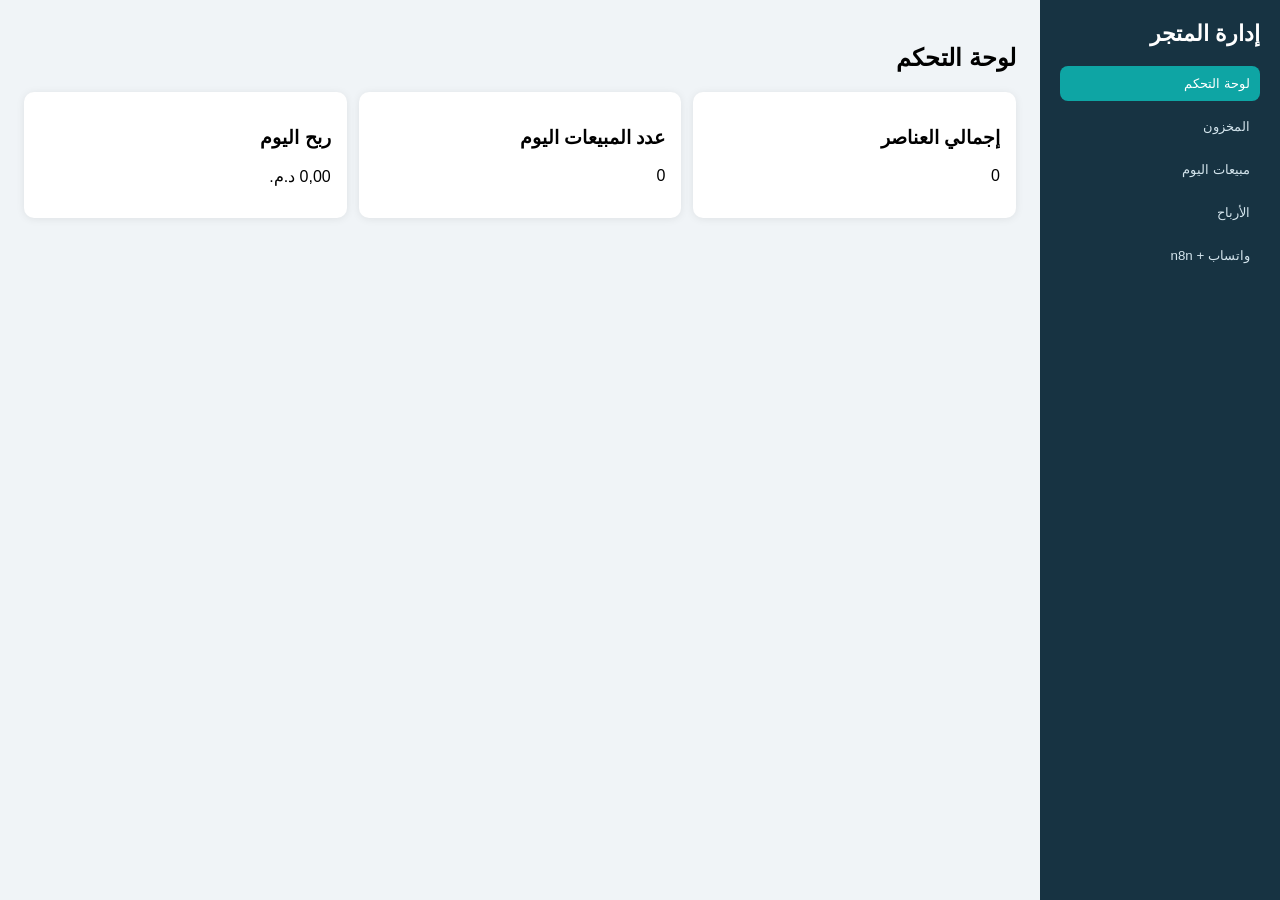
<file: index.html>
<!doctype html>
<html lang="ar" dir="rtl">
<head>
  <meta charset="UTF-8" />
  <meta name="viewport" content="width=device-width, initial-scale=1.0" />
  <title>نظام إدارة متجر الهواتف والإكسسوارات</title>
  <link rel="stylesheet" href="styles.css" />
</head>
<body>
  <div class="layout">
    <aside class="sidebar">
      <h1>إدارة المتجر</h1>
      <nav>
        <button class="nav-btn active" data-view="dashboard">لوحة التحكم</button>
        <button class="nav-btn" data-view="inventory">المخزون</button>
        <button class="nav-btn" data-view="sales">مبيعات اليوم</button>
        <button class="nav-btn" data-view="reports">الأرباح</button>
        <button class="nav-btn" data-view="automation">واتساب + n8n</button>
      </nav>
    </aside>

    <main class="content">
      <section id="dashboard" class="view active">
        <h2>لوحة التحكم</h2>
        <div class="cards" id="summaryCards"></div>
      </section>

      <section id="inventory" class="view">
        <h2>إضافة قطعة إلى المخزون</h2>
        <form id="inventoryForm" class="grid-form">
          <input required name="code" placeholder="الكود / الباركود" />
          <input required name="name" placeholder="اسم القطعة" />
          <select required name="category">
            <option value="">اختر الفئة</option>
            <option>هواتف جديدة</option>
            <option>هواتف مستعملة - Android</option>
            <option>هواتف مستعملة - iPhone</option>
            <option>حمايات شاشة</option>
            <option>أغطية / Pochettes</option>
            <option>حواسيب</option>
            <option>إكسسوارات أخرى</option>
          </select>
          <input required name="buyPrice" type="number" min="0" step="0.01" placeholder="سعر الشراء" />
          <input name="stockQty" type="number" min="1" step="1" value="1" placeholder="الكمية" />
          <button type="submit">حفظ في المخزون</button>
        </form>

        <h3>جدول المخزون</h3>
        <table>
          <thead>
            <tr>
              <th>الكود</th><th>الاسم</th><th>الفئة</th><th>سعر الشراء</th><th>الكمية المتوفرة</th>
            </tr>
          </thead>
          <tbody id="inventoryTable"></tbody>
        </table>
      </section>

      <section id="sales" class="view">
        <h2>تسجيل عملية بيع (بمسح الكود)</h2>
        <form id="salesForm" class="grid-form">
          <input required name="code" placeholder="امسح الباركود هنا" />
          <input required name="sellPrice" type="number" min="0" step="0.01" placeholder="سعر البيع" />
          <button type="submit">إضافة إلى مبيعات اليوم</button>
        </form>

        <table>
          <thead>
            <tr>
              <th>التاريخ</th><th>الكود</th><th>القطعة</th><th>سعر الشراء</th><th>سعر البيع</th><th>الربح</th>
            </tr>
          </thead>
          <tbody id="salesTable"></tbody>
        </table>
      </section>

      <section id="reports" class="view">
        <h2>ملخص الأرباح</h2>
        <div class="cards" id="profitCards"></div>
      </section>

      <section id="automation" class="view">
        <h2>إعداد ربط Google Sheets و n8n و WhatsApp</h2>
        <ol>
          <li>أنشئ Google Sheet فيه الأوراق: <strong>Inventory</strong>, <strong>Sales</strong>, <strong>Orders</strong>.</li>
          <li>أنشئ Google Apps Script Web App لتحديث الأوراق عبر API.</li>
          <li>في n8n: Webhook ← AI Agent ← Google Sheets ← WhatsApp Cloud API.</li>
        </ol>
        <form id="webhookForm" class="grid-form">
          <input name="webhook" placeholder="ضع رابط Webhook من n8n" />
          <button type="submit">حفظ الرابط</button>
        </form>
        <button id="sendDemoOrder">إرسال طلب تجريبي إلى n8n</button>
        <p id="automationStatus"></p>
      </section>
    </main>
  </div>

  <script src="app.js"></script>
</body>
</html>
</file>
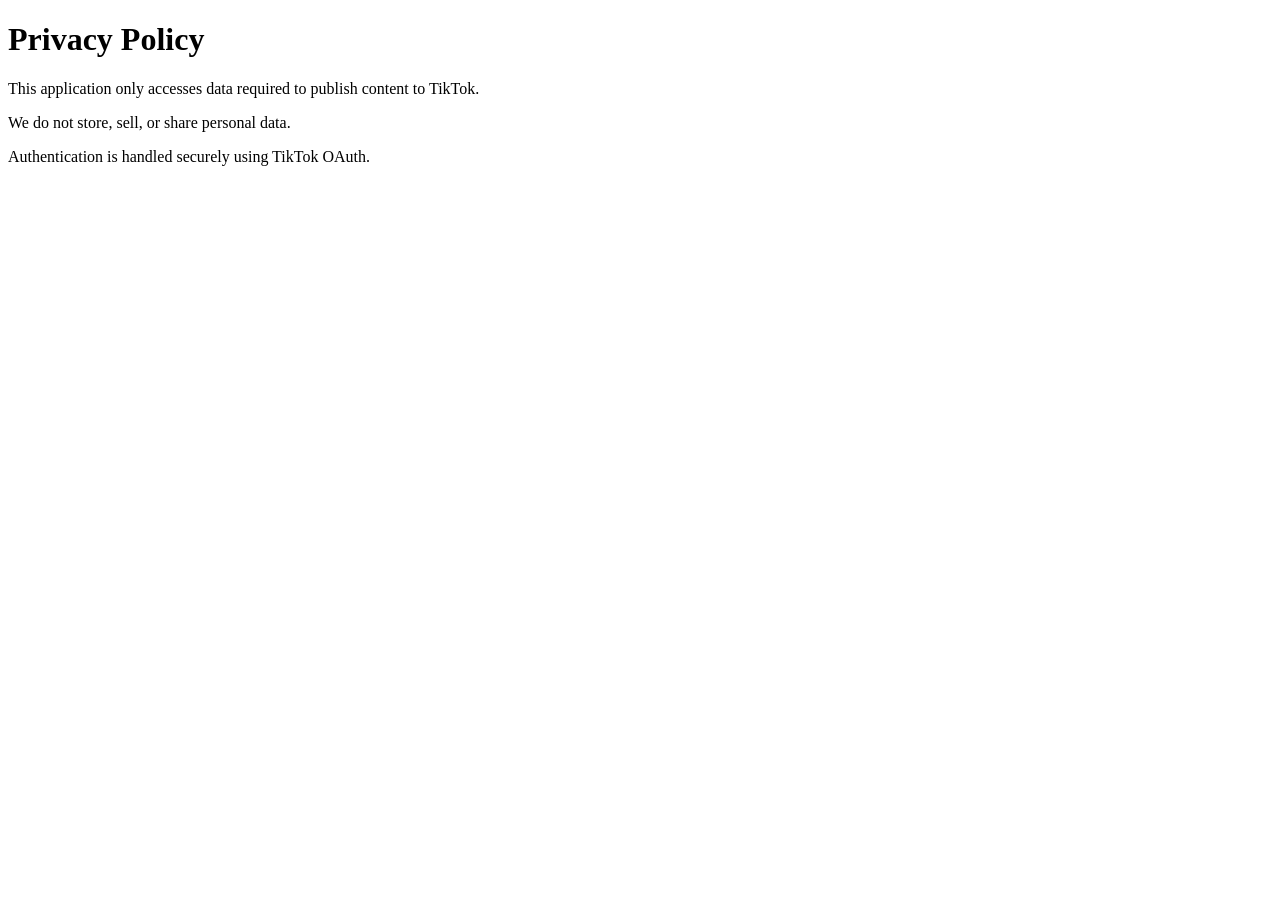
<file: privacy.html>
<!DOCTYPE html>
<html>
<head>
  <title>Privacy Policy</title>
</head>
<body>
<h1>Privacy Policy</h1>
<p>
This application only accesses data required to publish content to TikTok.
</p>
<p>
We do not store, sell, or share personal data.
</p>
<p>
Authentication is handled securely using TikTok OAuth.
</p>
</body>
</html>
</file>
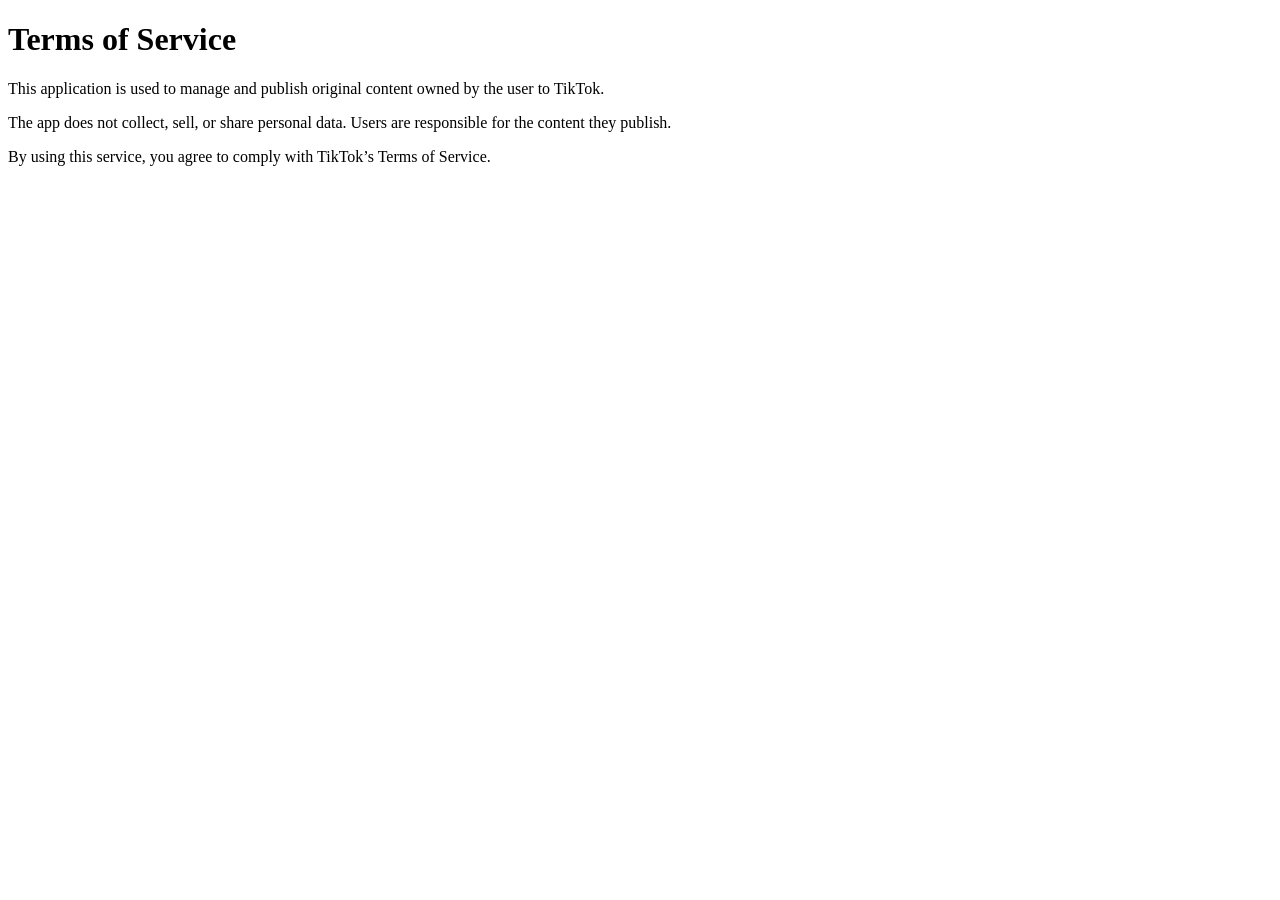
<file: terms.html>
<!DOCTYPE html>
<html>
<head>
  <title>Terms of Service</title>
</head>
<body>
<h1>Terms of Service</h1>
<p>
This application is used to manage and publish original content owned by the user to TikTok.
</p>
<p>
The app does not collect, sell, or share personal data.
Users are responsible for the content they publish.
</p>
<p>
By using this service, you agree to comply with TikTok’s Terms of Service.
</p>
</body>
</html>
</file>
<file: styles.css>
:root {
  --sidebar: #173342;
  --primary: #0ea5a4;
  --card: #ffffff;
  --bg: #f0f4f7;
}
* { box-sizing: border-box; font-family: "Segoe UI", Tahoma, sans-serif; }
body { margin: 0; background: var(--bg); }
.layout { display: grid; grid-template-columns: 240px 1fr; min-height: 100vh; }
.sidebar { background: var(--sidebar); color: #fff; padding: 20px; }
.sidebar h1 { margin-top: 0; font-size: 1.4rem; }
.nav-btn {
  width: 100%; border: 0; background: transparent; color: #d3e4ec;
  text-align: right; padding: 10px; border-radius: 8px; margin-bottom: 8px; cursor: pointer;
}
.nav-btn.active, .nav-btn:hover { background: var(--primary); color: #fff; }
.content { padding: 24px; }
.view { display: none; }
.view.active { display: block; }
.grid-form {
  display: grid; grid-template-columns: repeat(auto-fit, minmax(180px, 1fr));
  gap: 10px; margin-bottom: 18px;
}
input, select, button {
  padding: 10px; border-radius: 8px; border: 1px solid #ced8de;
}
button { background: var(--primary); color: #fff; border: 0; cursor: pointer; }
.cards { display: grid; grid-template-columns: repeat(auto-fit, minmax(200px, 1fr)); gap: 12px; }
.card { background: var(--card); padding: 16px; border-radius: 10px; box-shadow: 0 1px 8px rgba(0,0,0,.08); }
table {
  width: 100%; border-collapse: collapse; background: #fff; border-radius: 10px;
  overflow: hidden; box-shadow: 0 1px 8px rgba(0,0,0,.08);
}
th, td { padding: 10px; border-bottom: 1px solid #edf2f6; text-align: right; font-size: 14px; }
thead { background: #1f3545; color: #fff; }
</file>
